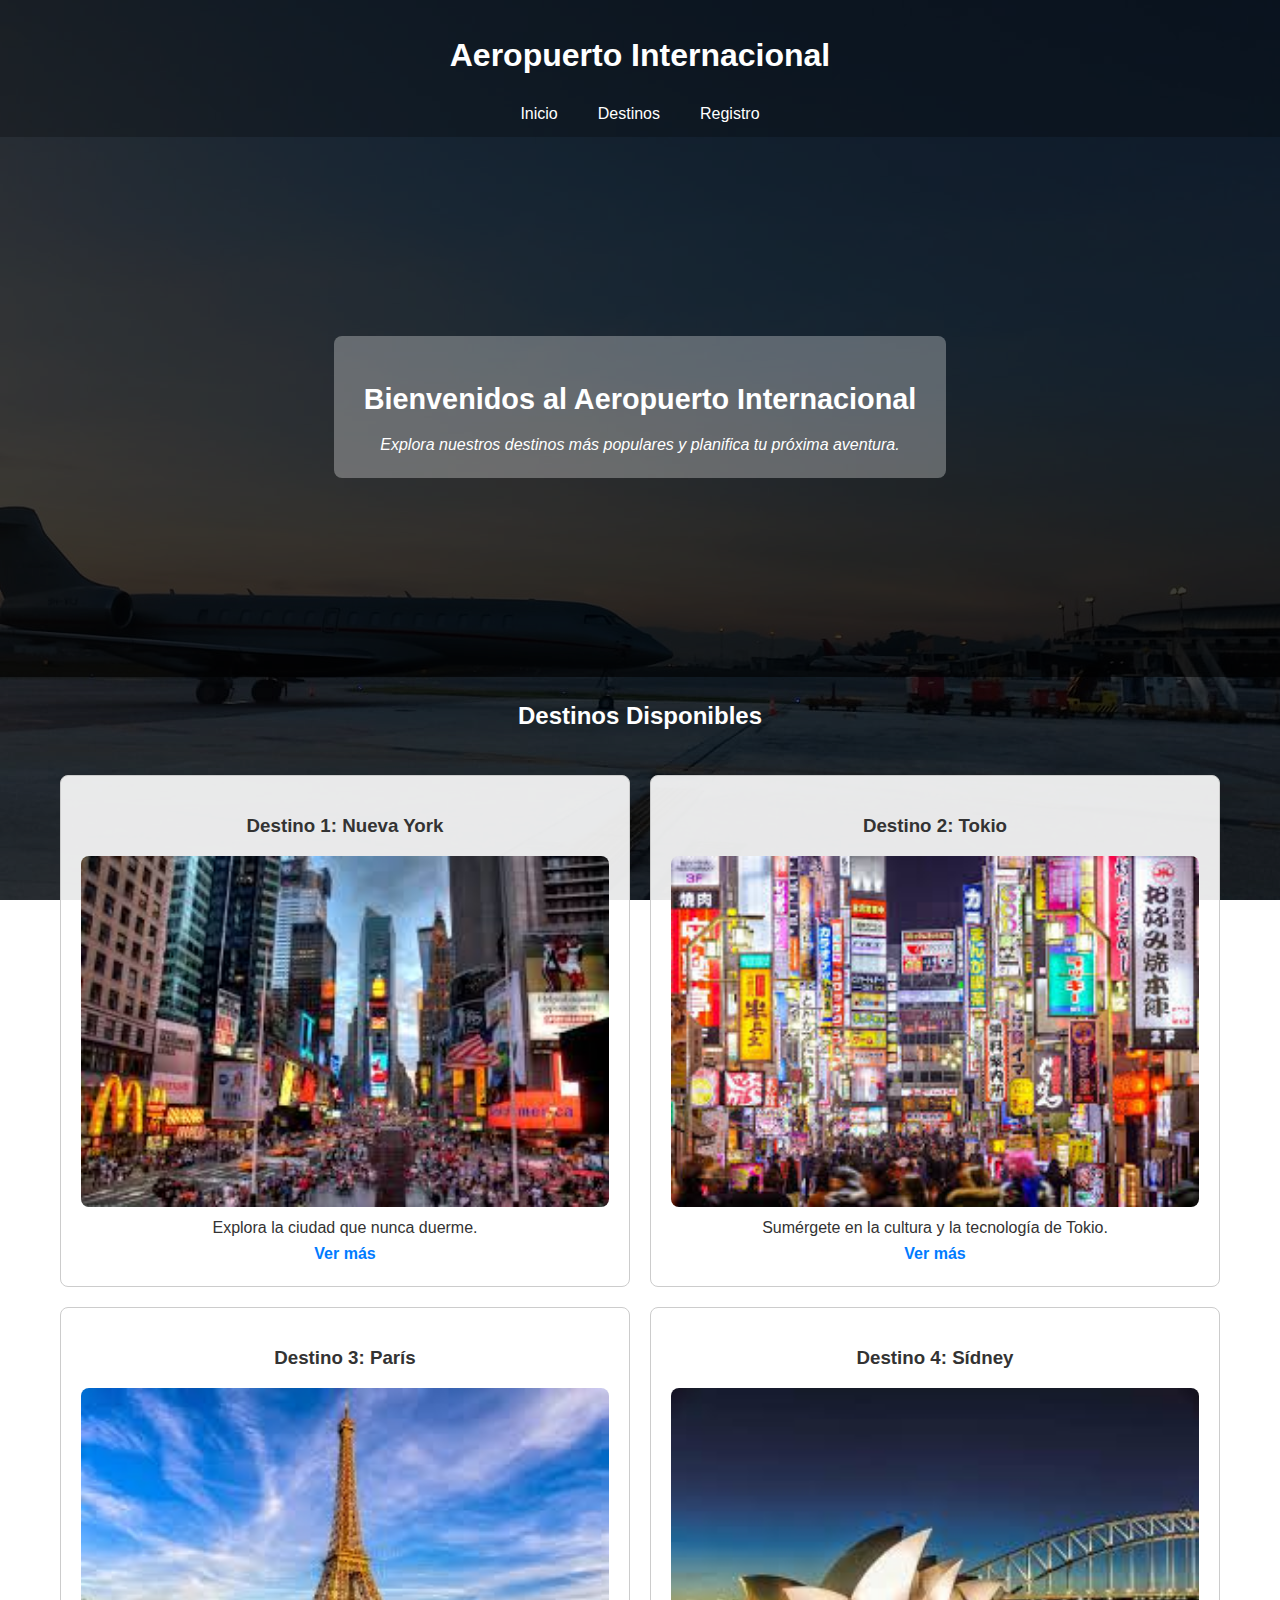
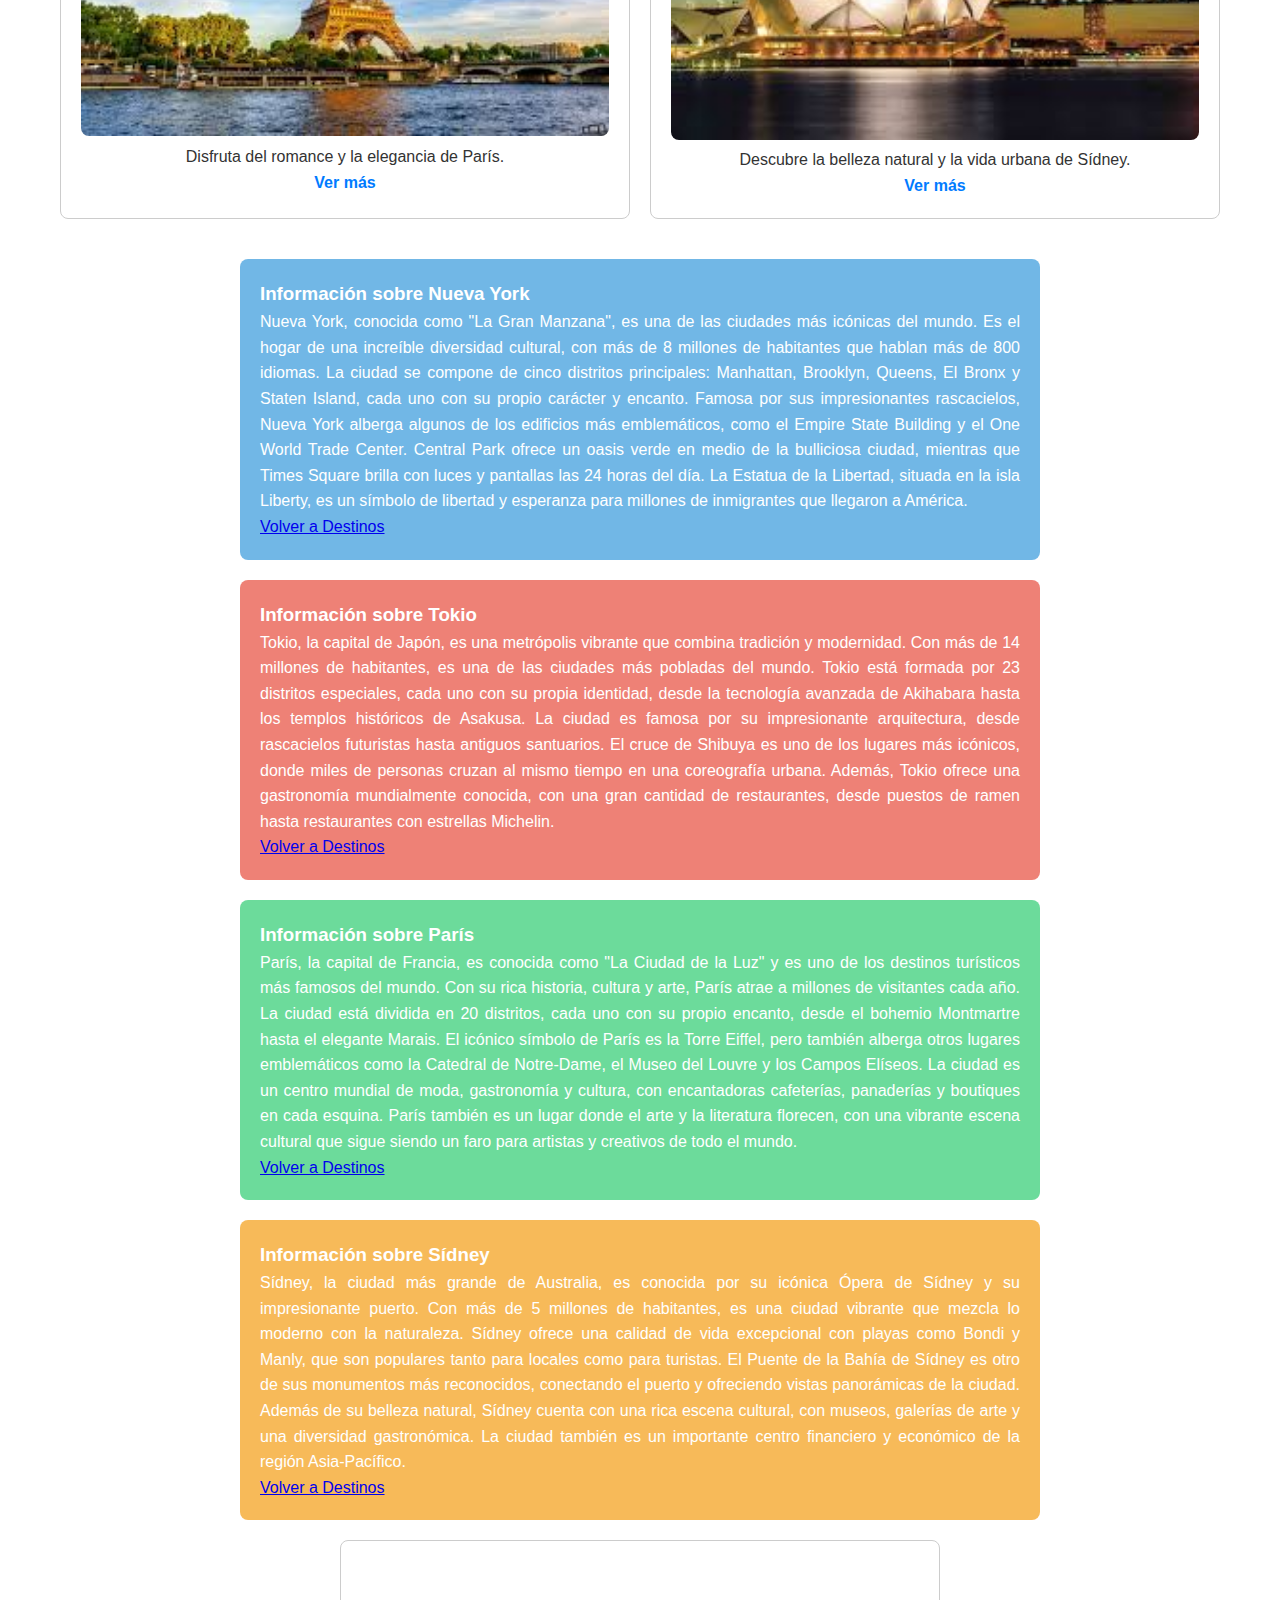
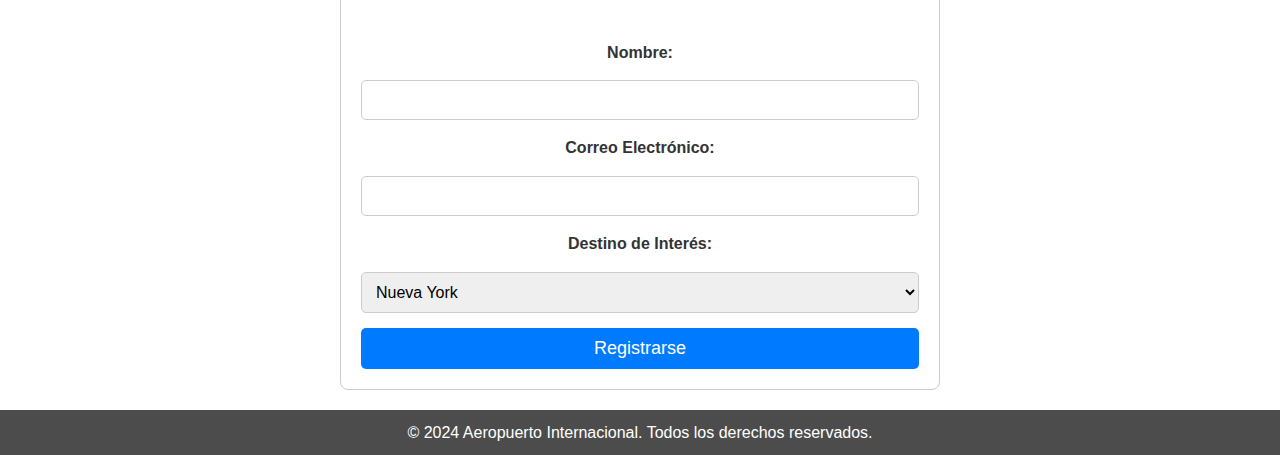
<file: index.html>
<!DOCTYPE html>
<html lang="es">
<head>
    <meta charset="UTF-8">
    <meta name="viewport" content="width=device-width, initial-scale=1.0">
    <title>Aeropuerto Internacional</title>
    <link rel="stylesheet" href="styles.css">
</head>
<body>
    <header>
        <h1>Aeropuerto Internacional</h1>
        <nav>
            <ul>
                <li><a href="#inicio">Inicio</a></li>
                <li><a href="#destinos">Destinos</a></li>
                <li><a href="#signup">Registro</a></li>
            </ul>
        </nav>
    </header>

    <section id="inicio">
        <div class="contenido">
            <h2>Bienvenidos al Aeropuerto Internacional</h2>
            <p><em>Explora nuestros destinos más populares y planifica tu próxima aventura.</em></p>
        </div>
    </section>    

    <section id="destinos">
        <h2>Destinos Disponibles</h2>
        <div class="destinos-container">
            <div class="destino">
                <h3>Destino 1: Nueva York</h3>
                <img src="destinos/ny.jpg" alt="Nueva York">
                <p>Explora la ciudad que nunca duerme.</p>
                <a href="destinos/ny/newyork.html">Ver más</a>
            </div>
            <div class="destino">
                <h3>Destino 2: Tokio</h3>
                <img src="destinos/tokio.jpg" alt="Tokio">
                <p>Sumérgete en la cultura y la tecnología de Tokio.</p>
                <a href="destinos/tokyo/tokyo.html">Ver más</a>
            </div>
            <div class="destino">
                <h3>Destino 3: París</h3>
                <img src="destinos/paris.jpg" alt="París">
                <p>Disfruta del romance y la elegancia de París.</p>
                <a href="destinos/paris/paris.html">Ver más</a>
            </div>
            <div class="destino">
                <h3>Destino 4: Sídney</h3>
                <img src="destinos/sidney.jpg" alt="Sídney">
                <p>Descubre la belleza natural y la vida urbana de Sídney.</p>
                <a href="destinos/sidney/sidney.html">Ver más</a>
            </div>
        </div>
    </section>

    <section id="info-ny">
        <h3>Información sobre Nueva York</h3>
        <p>Nueva York, conocida como "La Gran Manzana", es una de las ciudades más icónicas del mundo. Es el hogar de una increíble diversidad cultural, con más de 8 millones de habitantes que hablan más de 800 idiomas. La ciudad se compone de cinco distritos principales: Manhattan, Brooklyn, Queens, El Bronx y Staten Island, cada uno con su propio carácter y encanto.

            Famosa por sus impresionantes rascacielos, Nueva York alberga algunos de los edificios más emblemáticos, como el Empire State Building y el One World Trade Center. Central Park ofrece un oasis verde en medio de la bulliciosa ciudad, mientras que Times Square brilla con luces y pantallas las 24 horas del día. La Estatua de la Libertad, situada en la isla Liberty, es un símbolo de libertad y esperanza para millones de inmigrantes que llegaron a América.</p>
        <a href="#destinos">Volver a Destinos</a>
    </section>

    <section id="info-tokio">
        <h3>Información sobre Tokio</h3>
        <p>Tokio, la capital de Japón, es una metrópolis vibrante que combina tradición y modernidad. Con más de 14 millones de habitantes, es una de las ciudades más pobladas del mundo. Tokio está formada por 23 distritos especiales, cada uno con su propia identidad, desde la tecnología avanzada de Akihabara hasta los templos históricos de Asakusa.

            La ciudad es famosa por su impresionante arquitectura, desde rascacielos futuristas hasta antiguos santuarios. El cruce de Shibuya es uno de los lugares más icónicos, donde miles de personas cruzan al mismo tiempo en una coreografía urbana. Además, Tokio ofrece una gastronomía mundialmente conocida, con una gran cantidad de restaurantes, desde puestos de ramen hasta restaurantes con estrellas Michelin.</p>
        <a href="#destinos">Volver a Destinos</a>
    </section>

    <section id="info-paris">
        <h3>Información sobre París</h3>
        <p>París, la capital de Francia, es conocida como "La Ciudad de la Luz" y es uno de los destinos turísticos más famosos del mundo. Con su rica historia, cultura y arte, París atrae a millones de visitantes cada año. La ciudad está dividida en 20 distritos, cada uno con su propio encanto, desde el bohemio Montmartre hasta el elegante Marais.

            El icónico símbolo de París es la Torre Eiffel, pero también alberga otros lugares emblemáticos como la Catedral de Notre-Dame, el Museo del Louvre y los Campos Elíseos. La ciudad es un centro mundial de moda, gastronomía y cultura, con encantadoras cafeterías, panaderías y boutiques en cada esquina. París también es un lugar donde el arte y la literatura florecen, con una vibrante escena cultural que sigue siendo un faro para artistas y creativos de todo el mundo.</p>
        <a href="#destinos">Volver a Destinos</a>
    </section>

    <section id="info-sidney">
        <h3>Información sobre Sídney</h3>
        <p>Sídney, la ciudad más grande de Australia, es conocida por su icónica Ópera de Sídney y su impresionante puerto. Con más de 5 millones de habitantes, es una ciudad vibrante que mezcla lo moderno con la naturaleza. Sídney ofrece una calidad de vida excepcional con playas como Bondi y Manly, que son populares tanto para locales como para turistas.

            El Puente de la Bahía de Sídney es otro de sus monumentos más reconocidos, conectando el puerto y ofreciendo vistas panorámicas de la ciudad. Además de su belleza natural, Sídney cuenta con una rica escena cultural, con museos, galerías de arte y una diversidad gastronómica. La ciudad también es un importante centro financiero y económico de la región Asia-Pacífico.</p>
        <a href="#destinos">Volver a Destinos</a>
    </section>

    <section id="signup">
        <h2>Regístrate para más información</h2>
        <form id="registroForm" action="paso2.html" method="GET">
            <label for="nombre">Nombre:</label>
            <input type="text" id="nombre" name="nombre" required>

            <label for="email">Correo Electrónico:</label>
            <input type="email" id="email" name="email" required>

            <label for="destino">Destino de Interés:</label>
            <select id="destino" name="destino">
                <option value="Nueva York">Nueva York</option>
                <option value="Tokio">Tokio</option>
                <option value="París">París</option>
                <option value="Sídney">Sídney</option>
            </select>

            <button type="submit">Registrarse</button>
        </form>
    </section>

    <script>
        
        document.getElementById('registroForm').addEventListener('submit', function(event) {
            event.preventDefault(); 
            const nombre = document.getElementById('nombre').value;
            const email = document.getElementById('email').value;
            const destino = document.getElementById('destino').value;

         
            window.location.href = `registro.html?nombre=${encodeURIComponent(nombre)}&email=${encodeURIComponent(email)}&destino=${encodeURIComponent(destino)}`;
        });
    </script>
    <footer>
        <p>&copy; 2024 Aeropuerto Internacional. Todos los derechos reservados.</p>
    </footer>
</body>
</html>
</file>
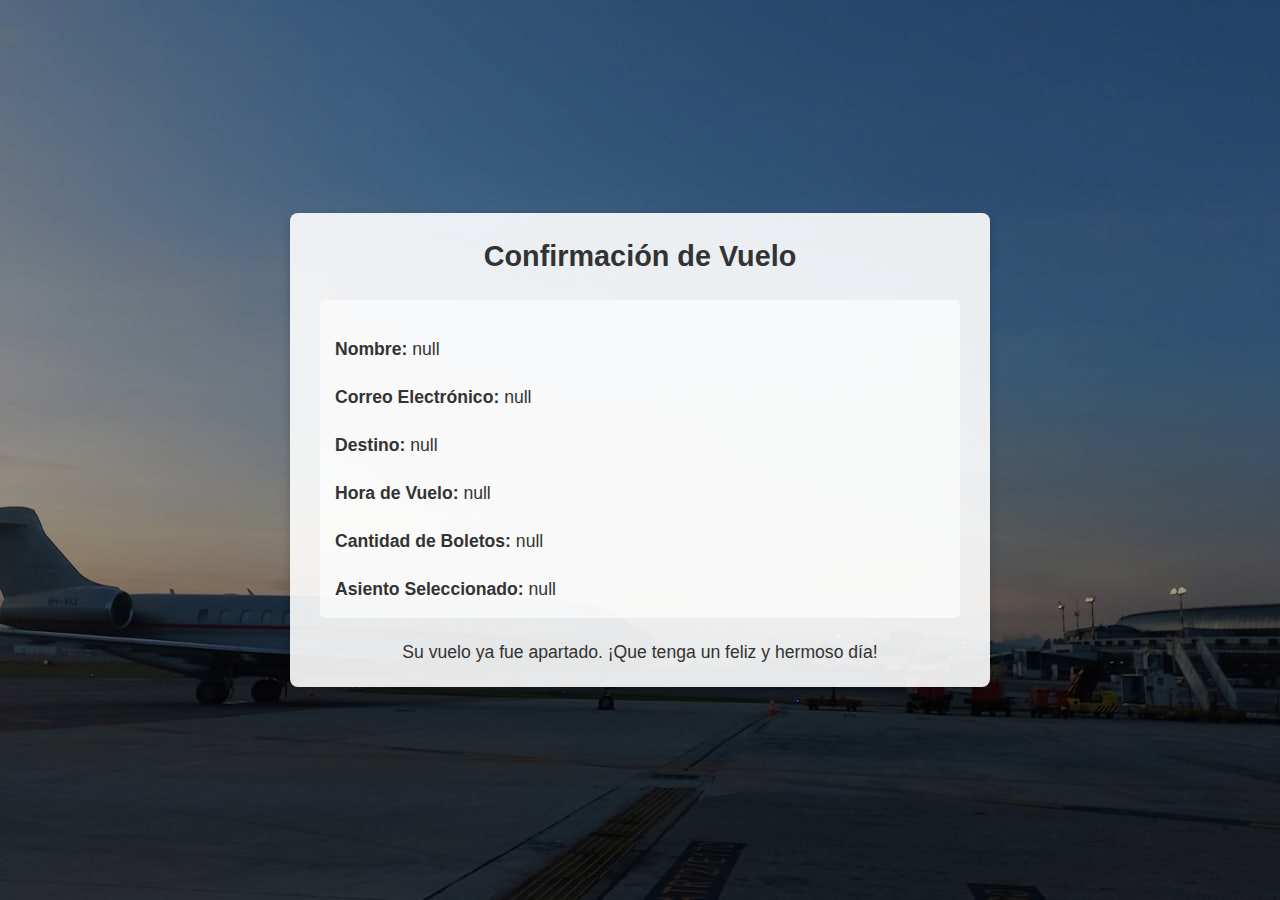
<file: confirmacion.html>
<!DOCTYPE html>
<html lang="es">
<head>
    <meta charset="UTF-8">
    <meta name="viewport" content="width=device-width, initial-scale=1.0">
    <title>Confirmación de Vuelo</title>
    <link rel="stylesheet" href="styles2.css">
</head>
<body>
    <section id="confirmacion">
        <h2>Confirmación de Vuelo</h2>
        <div id="resumen-confirmacion">

        </div>
        <p>Su vuelo ya fue apartado. ¡Que tenga un feliz y hermoso día!</p>
    </section>

    <script>
       
        const params = new URLSearchParams(window.location.search);
        const nombre = params.get('nombre');
        const email = params.get('email');
        const destino = params.get('destino');
        const hora = params.get('hora');
        const boletos = params.get('boletos');
        const asiento = params.get('asiento');

     
        document.getElementById('resumen-confirmacion').innerHTML = `
            <p><strong>Nombre:</strong> ${nombre}</p>
            <p><strong>Correo Electrónico:</strong> ${email}</p>
            <p><strong>Destino:</strong> ${destino}</p>
            <p><strong>Hora de Vuelo:</strong> ${hora}</p>
            <p><strong>Cantidad de Boletos:</strong> ${boletos}</p>
            <p><strong>Asiento Seleccionado:</strong> ${asiento}</p>
        `;
    </script>
</body>
</html>
</file>
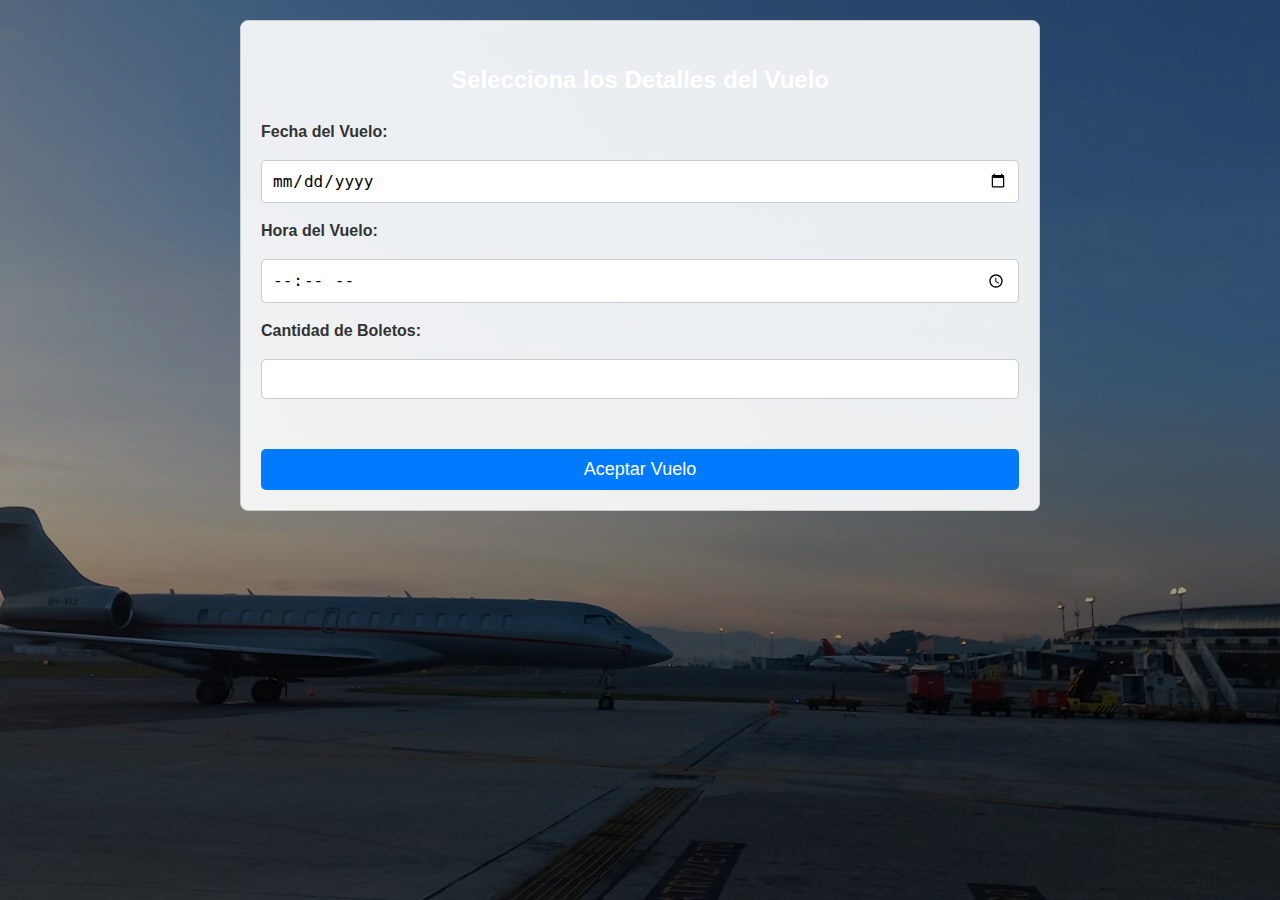
<file: registro.html>
<!DOCTYPE html>
<html lang="es">
<head>
    <meta charset="UTF-8">
    <meta name="viewport" content="width=device-width, initial-scale=1.0">
    <title>Selección de Detalles del Vuelo</title>
    <link rel="stylesheet" href="styles1.css">
</head>
<body>
    <div id="detalles">
        <h2>Selecciona los Detalles del Vuelo</h2>

        <form action="confirmacion.html" method="post">
            <label for="fecha">Fecha del Vuelo:</label>
            <input type="date" id="fecha" name="fecha" required>

            <label for="hora">Hora del Vuelo:</label>
            <input type="time" id="hora" name="hora" required>

            <label for="cantidad-boletos">Cantidad de Boletos:</label>
            <input type="number" id="cantidad-boletos" name="cantidad-boletos" min="1" max="10" required>
            
            <div id="asientos-container"></div>

            <button type="submit">Aceptar Vuelo</button>
        </form>
    </div>

    <script>
        const asientosDisponibles = Array.from({ length: 50 }, (_, i) => 
            String.fromCharCode(65 + Math.floor(i / 10)) + (i % 10 + 1).toString().padStart(3, '0')
        );

        document.getElementById('cantidad-boletos').addEventListener('input', function() {
            const cantidad = parseInt(this.value, 10);
            const container = document.getElementById('asientos-container');
            container.innerHTML = '';
            
            if (isNaN(cantidad) || cantidad <= 0) return;

            const asientosSeleccionados = [];

            for (let i = 1; i <= cantidad; i++) {
                const label = document.createElement('label');
                label.textContent = `Asiento ${i}:`;
                const select = document.createElement('select');
                select.name = `asiento-${i}`;
                select.required = true;

                asientosDisponibles.forEach(asiento => {
                    if (!asientosSeleccionados.includes(asiento)) {
                        const option = document.createElement('option');
                        option.value = asiento;
                        option.textContent = asiento;
                        select.appendChild(option);
                    }
                });

                select.addEventListener('change', function() {
                    const selectedValue = this.value;
                    asientosSeleccionados.push(selectedValue);
                    document.querySelectorAll('#asientos-container select').forEach(s => {
                        if (s !== this) {
                            Array.from(s.options).forEach(o => {
                                o.disabled = asientosSeleccionados.includes(o.value);
                            });
                        }
                    });
                });

                container.appendChild(label);
                container.appendChild(select);
                container.appendChild(document.createElement('br'));
            }
        });
    </script>
</body>
</html>
</file>
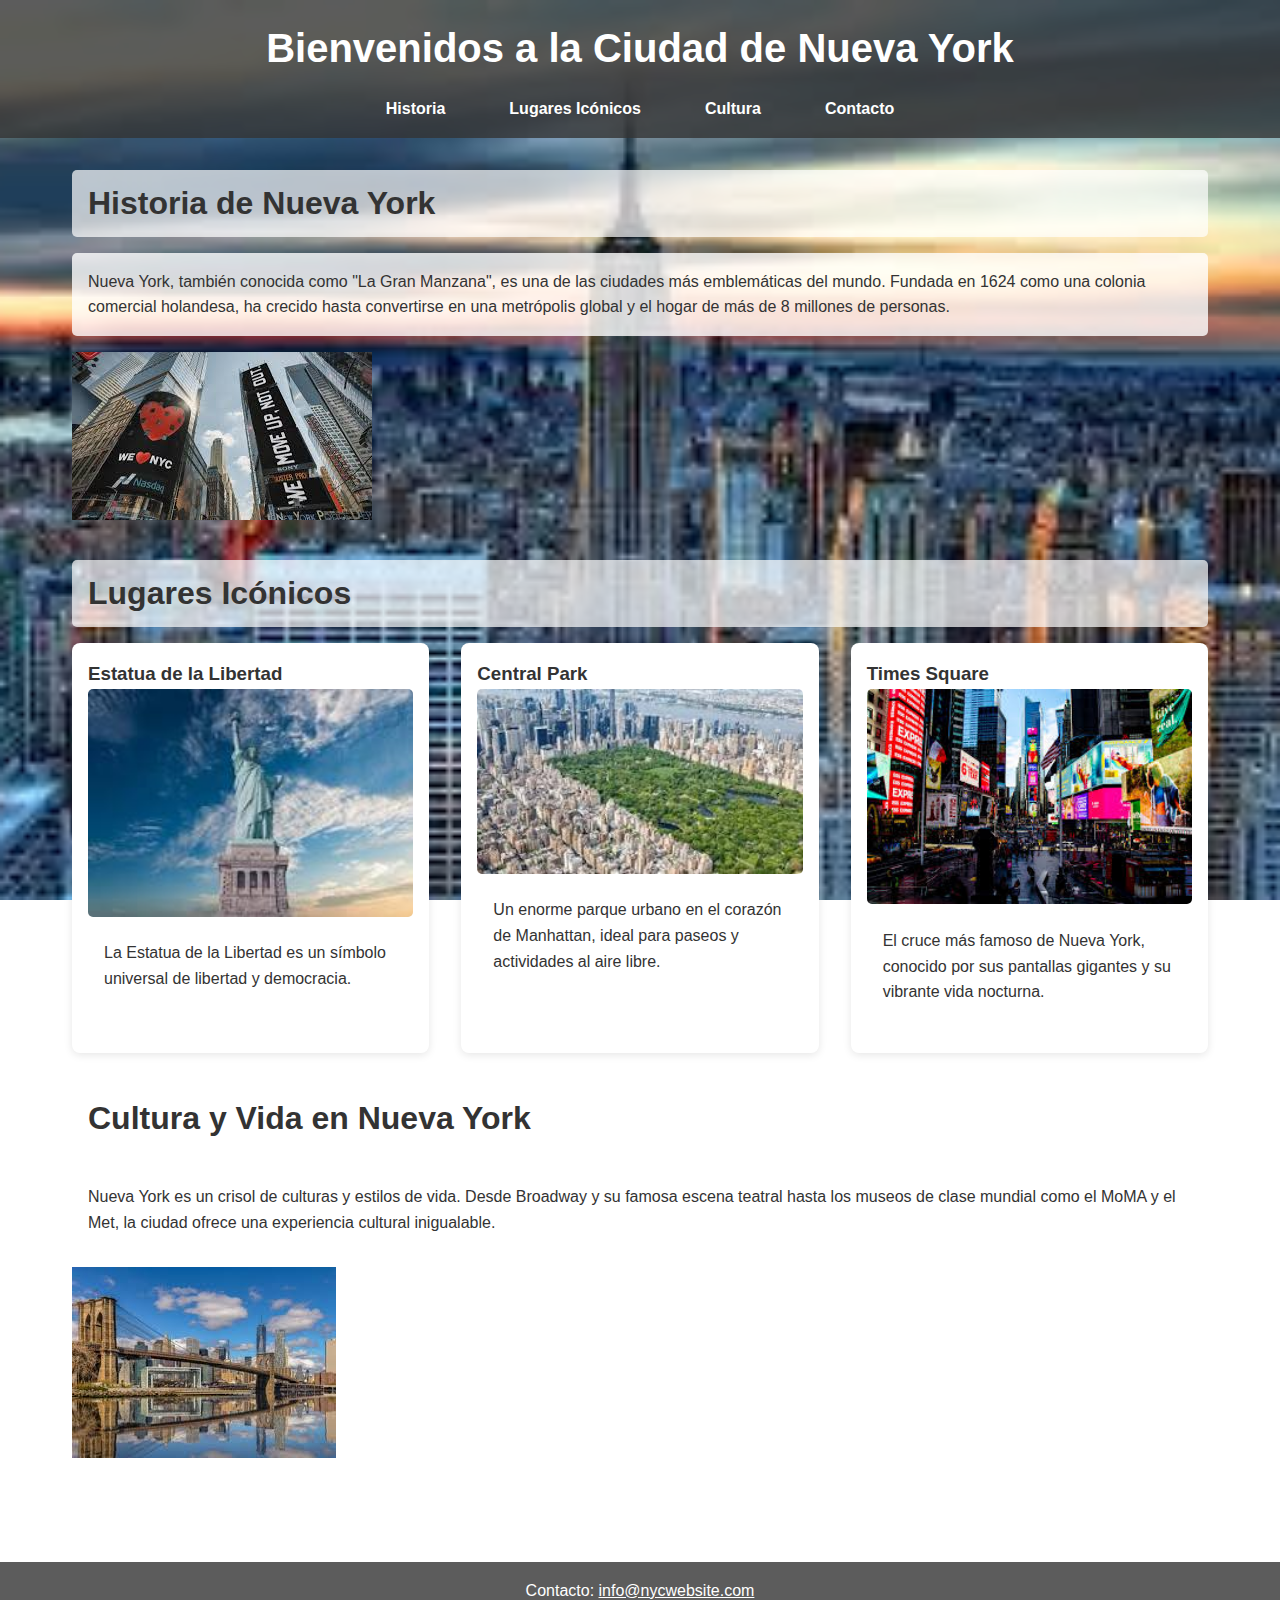
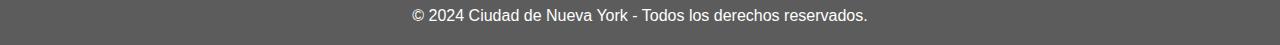
<file: destinos/ny/newyork.html>
<!DOCTYPE html>
<html lang="es">
<head>
    <meta charset="UTF-8">
    <meta name="viewport" content="width=device-width, initial-scale=1.0">
    <meta name="description" content="Información sobre la ciudad de Nueva York">
    <title>Ciudad de Nueva York</title>
    <link rel="stylesheet" href="estilo.css">
</head>
<body>
    <header>
        <h1>Bienvenidos a la Ciudad de Nueva York</h1>
        <nav>
            <ul>
                <li><a href="#historia">Historia</a></li>
                <li><a href="#lugares-iconicos">Lugares Icónicos</a></li>
                <li><a href="#cultura">Cultura</a></li>
                <li><a href="#contacto">Contacto</a></li>
            </ul>
        </nav>
    </header>

    <main>
        <section id="historia">
            <h2>Historia de Nueva York</h2>
            <p>Nueva York, también conocida como "La Gran Manzana", es una de las ciudades más emblemáticas del mundo. Fundada en 1624 como una colonia comercial holandesa, ha crecido hasta convertirse en una metrópolis global y el hogar de más de 8 millones de personas.</p>
            <img src="imagenes/ny.jpg" alt="Historia de Nueva York">
        </section>

        <section id="lugares-iconicos">
            <h2>Lugares Icónicos</h2>
            <div class="iconic-places">
                <article>
                    <h3>Estatua de la Libertad</h3>
                    <img src="imagenes/estatua.jpg" alt="Estatua de la Libertad">
                    <p>La Estatua de la Libertad es un símbolo universal de libertad y democracia.</p>
                </article>
                <article>
                    <h3>Central Park</h3>
                    <img src="imagenes/central-park.jpg" alt="Central Park">
                    <p>Un enorme parque urbano en el corazón de Manhattan, ideal para paseos y actividades al aire libre.</p>
                </article>
                <article>
                    <h3>Times Square</h3>
                    <img src="imagenes/times-square.jpg" alt="Times Square">
                    <p>El cruce más famoso de Nueva York, conocido por sus pantallas gigantes y su vibrante vida nocturna.</p>
                </article>
            </div>
        </section>

        <section id="cultura">
            <h2>Cultura y Vida en Nueva York</h2>
            <p>Nueva York es un crisol de culturas y estilos de vida. Desde Broadway y su famosa escena teatral hasta los museos de clase mundial como el MoMA y el Met, la ciudad ofrece una experiencia cultural inigualable.</p>
            <img src="imagenes/cultura.jpg" alt="Cultura en Nueva York">
        </section>
    </main>

    <footer id="contacto">
        <p>Contacto: <a href="mailto:info@nycwebsite.com">info@nycwebsite.com</a></p>
        <p>&copy; 2024 Ciudad de Nueva York - Todos los derechos reservados.</p>
    </footer>
</body>
</html>
</file>
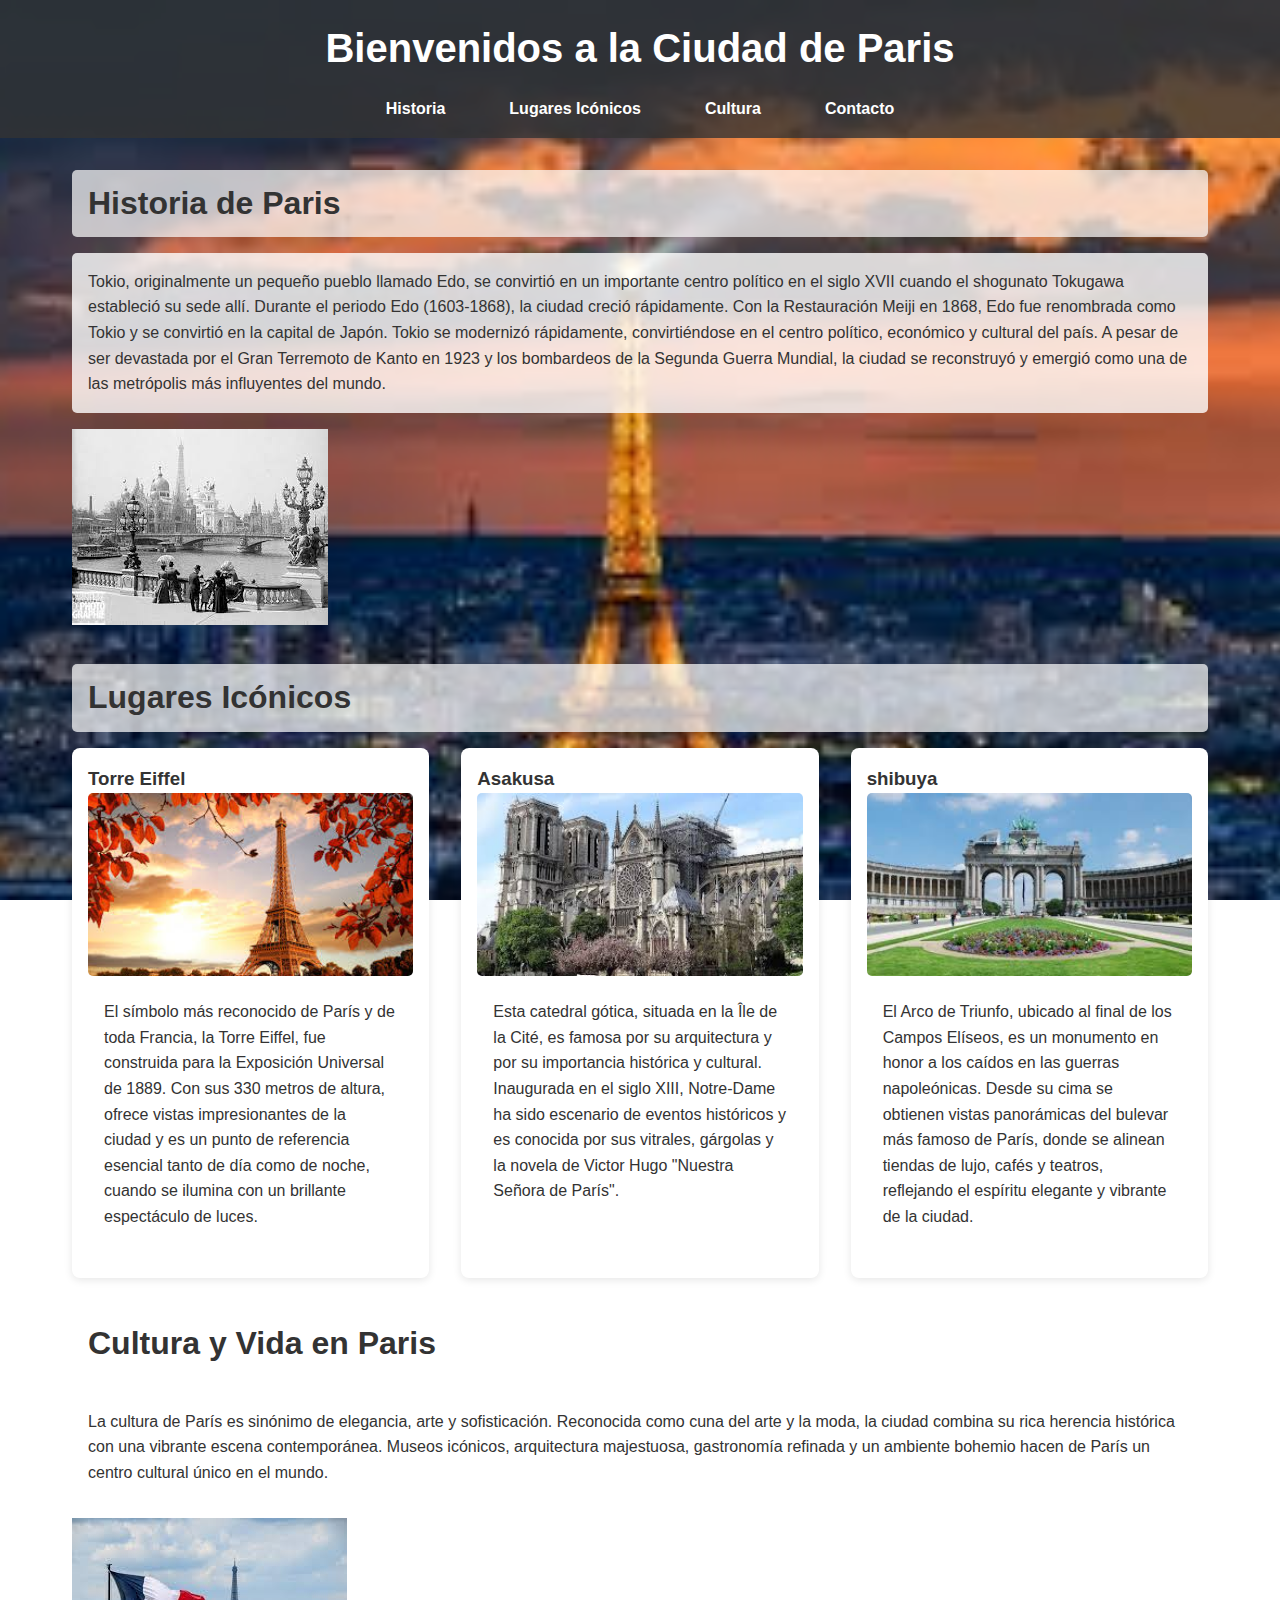
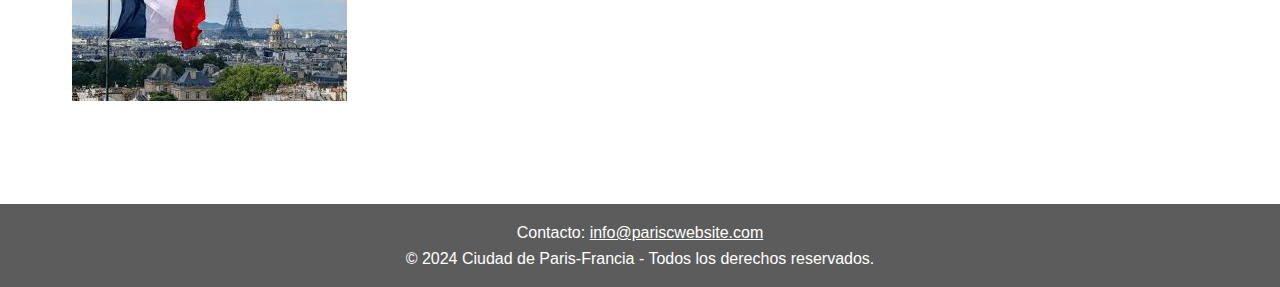
<file: destinos/paris/paris.html>
<!DOCTYPE html>
<html lang="es">
<head>
    <meta charset="UTF-8">
    <meta name="viewport" content="width=device-width, initial-scale=1.0">
    <meta name="description" content="Información sobre la ciudad de Nueva York">
    <title>Ciudad de Nueva York</title>
    <link rel="stylesheet" href="styles.css">
</head>
<body>
    <header>
        <h1>Bienvenidos a la Ciudad de Paris</h1>
        <nav>
            <ul>
                <li><a href="#historia">Historia</a></li>
                <li><a href="#lugares-iconicos">Lugares Icónicos</a></li>
                <li><a href="#cultura">Cultura</a></li>
                <li><a href="#contacto">Contacto</a></li>
            </ul>
        </nav>
    </header>

    <main>
        <section id="historia">
            <h2>Historia de Paris</h2>
            <p>Tokio, originalmente un pequeño pueblo llamado Edo, se convirtió en un importante centro político en el siglo XVII cuando el shogunato Tokugawa estableció su sede allí. Durante el periodo Edo (1603-1868), la ciudad creció rápidamente. Con la Restauración Meiji en 1868, Edo fue renombrada como Tokio y se convirtió en la capital de Japón. Tokio se modernizó rápidamente, convirtiéndose en el centro político, económico y cultural del país. A pesar de ser devastada por el Gran Terremoto de Kanto en 1923 y los bombardeos de la Segunda Guerra Mundial, la ciudad se reconstruyó y emergió como una de las metrópolis más influyentes del mundo.</p>
            <img src="imagenes/paris.jpg" alt="Historia de Paris">
        </section>

        <section id="lugares-iconicos">
            <h2>Lugares Icónicos</h2>
            <div class="iconic-places">
                <article>
                    <h3>Torre Eiffel</h3>
                    <img src="imagenes/torre.jpg" alt="torre-Eiffel">
                    <p>El símbolo más reconocido de París y de toda Francia, la Torre Eiffel, fue construida para la Exposición Universal de 1889. Con sus 330 metros de altura, ofrece vistas impresionantes de la ciudad y es un punto de referencia esencial tanto de día como de noche, cuando se ilumina con un brillante espectáculo de luces.

                    </p>
                </article>
                <article>
                    <h3>Asakusa</h3>
                    <img src="imagenes/catedral.jpg" alt="Catedral-de-Notre-Dame">
                    <p>Esta catedral gótica, situada en la Île de la Cité, es famosa por su arquitectura y por su importancia histórica y cultural. Inaugurada en el siglo XIII, Notre-Dame ha sido escenario de eventos históricos y es conocida por sus vitrales, gárgolas y la novela de Victor Hugo "Nuestra Señora de París".
                    </p>
                </article>
                <article>
                    <h3>shibuya</h3>
                    <img src="imagenes/arco.jpg" alt="Arco-de-Triunfo-y-los-Campos-Elíseos">
                    <p>El Arco de Triunfo, ubicado al final de los Campos Elíseos, es un monumento en honor a los caídos en las guerras napoleónicas. Desde su cima se obtienen vistas panorámicas del bulevar más famoso de París, donde se alinean tiendas de lujo, cafés y teatros, reflejando el espíritu elegante y vibrante de la ciudad.</p>
                </article>
            </div>
        </section>

        <section id="cultura">
            <h2>Cultura y Vida en Paris</h2>
            <p>La cultura de París es sinónimo de elegancia, arte y sofisticación. Reconocida como cuna del arte y la moda, la ciudad combina su rica herencia histórica con una vibrante escena contemporánea. Museos icónicos, arquitectura majestuosa, gastronomía refinada y un ambiente bohemio hacen de París un centro cultural único en el mundo.</p>
            <img src="imagenes/cultura.jpg" alt="Cultura en Paris">
        </section>
    </main>

    <footer id="contacto">
        <p>Contacto: <a href="mailto:info@pariscwebsite.com">info@pariscwebsite.com</a></p>
        <p>&copy; 2024 Ciudad de Paris-Francia - Todos los derechos reservados.</p>
    </footer>
</body>
</html>
</file>
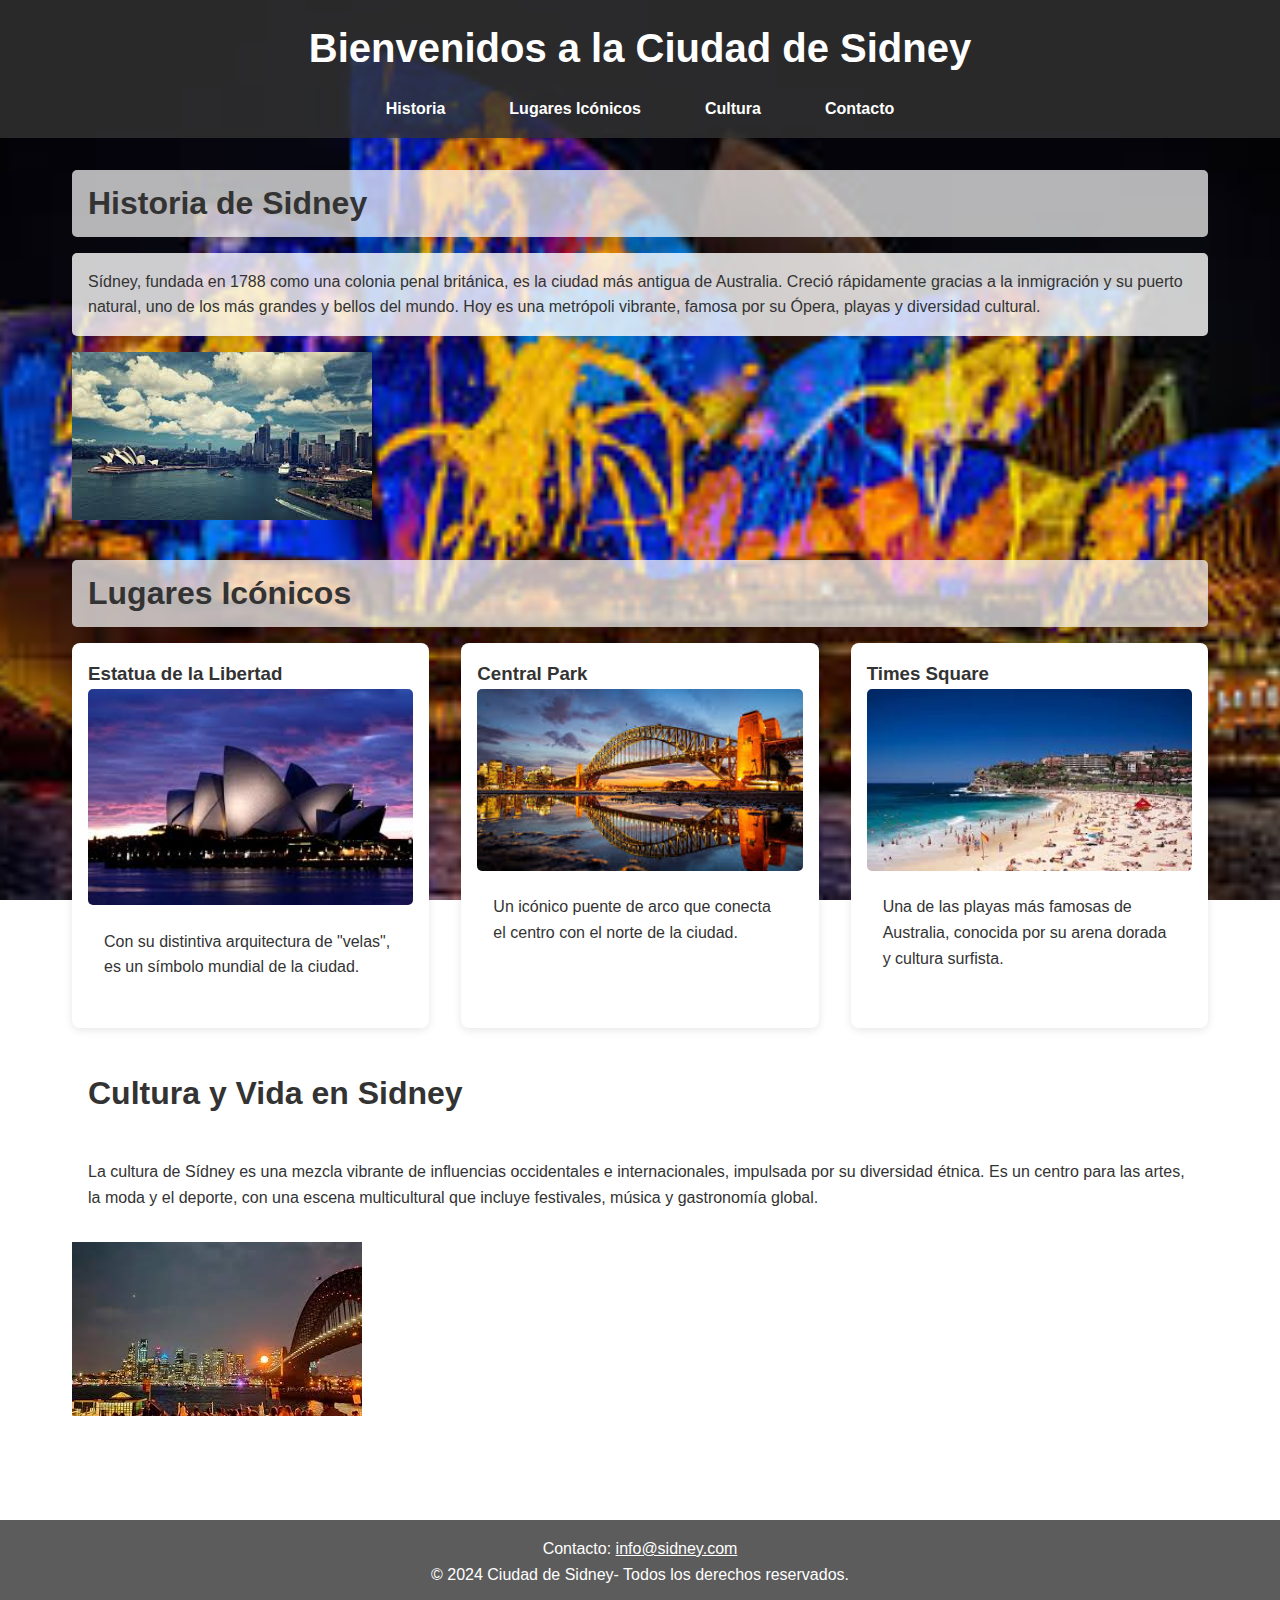
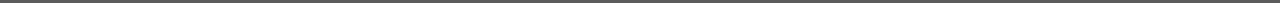
<file: destinos/sidney/sidney.html>
<!DOCTYPE html>
<html lang="es">
<head>
    <meta charset="UTF-8">
    <meta name="viewport" content="width=device-width, initial-scale=1.0">
    <meta name="description" content="Información sobre la ciudad de Nueva York">
    <title>Ciudad de Sidney</title>
    <link rel="stylesheet" href="styles.css">
</head>
<body>
    <header>
        <h1>Bienvenidos a la Ciudad de Sidney</h1>
        <nav>
            <ul>
                <li><a href="#historia">Historia</a></li>
                <li><a href="#lugares-iconicos">Lugares Icónicos</a></li>
                <li><a href="#cultura">Cultura</a></li>
                <li><a href="#contacto">Contacto</a></li>
            </ul>
        </nav>
    </header>

    <main>
        <section id="historia">
            <h2>Historia de Sidney</h2>
            <p>Sídney, fundada en 1788 como una colonia penal británica, es la ciudad más antigua de Australia. Creció rápidamente gracias a la inmigración y su puerto natural, uno de los más grandes y bellos del mundo. Hoy es una metrópoli vibrante, famosa por su Ópera, playas y diversidad cultural.</p>
            <img src="imagenes/sidney.jpg" alt="Historia de Sidney">
        </section>

        <section id="lugares-iconicos">
            <h2>Lugares Icónicos</h2>
            <div class="iconic-places">
                <article>
                    <h3>Estatua de la Libertad</h3>
                    <img src="imagenes/opera.jpg" alt="La Ópera de Sídney">
                    <p>Con su distintiva arquitectura de "velas", es un símbolo mundial de la ciudad.</p>
                </article>
                <article>
                    <h3>Central Park</h3>
                    <img src="imagenes/puente.jpg" alt="El Puente de la Bahía de Sídney">
                    <p>Un icónico puente de arco que conecta el centro con el norte de la ciudad.</p>
                </article>
                <article>
                    <h3>Times Square</h3>
                    <img src="imagenes/playa.jpg" alt="La Playa de Bondi">
                    <p>Una de las playas más famosas de Australia, conocida por su arena dorada y cultura surfista.</p>
                </article>
            </div>
        </section>

        <section id="cultura">
            <h2>Cultura y Vida en Sidney</h2>
            <p>La cultura de Sídney es una mezcla vibrante de influencias occidentales e internacionales, impulsada por su diversidad étnica. Es un centro para las artes, la moda y el deporte, con una escena multicultural que incluye festivales, música y gastronomía global.</p>
            <img src="imagenes/cultura.jpg" alt="Cultura en Nueva York">
        </section>
    </main>

    <footer id="contacto">
        <p>Contacto: <a href="mailto:info@sidneycwebsite.com">info@sidney.com</a></p>
        <p>&copy; 2024 Ciudad de Sidney- Todos los derechos reservados.</p>
    </footer>
</body>
</html>
</file>
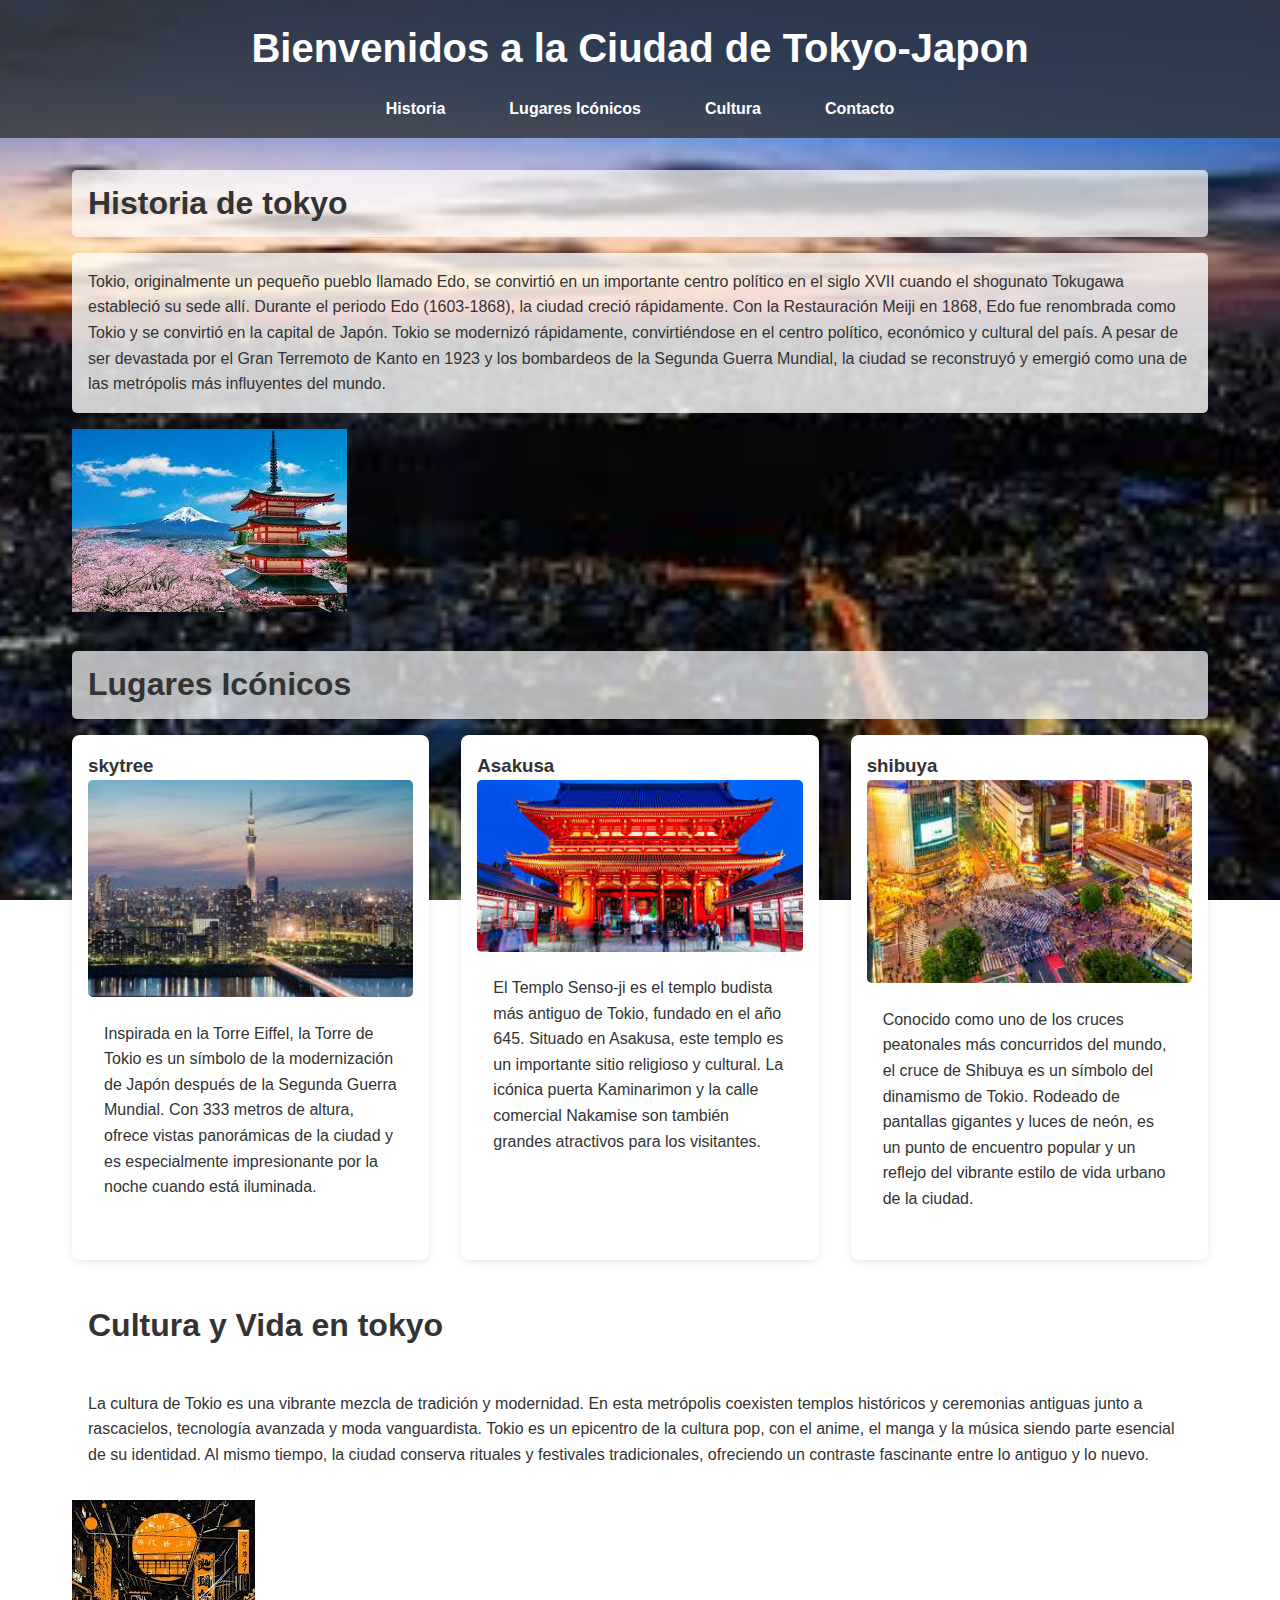
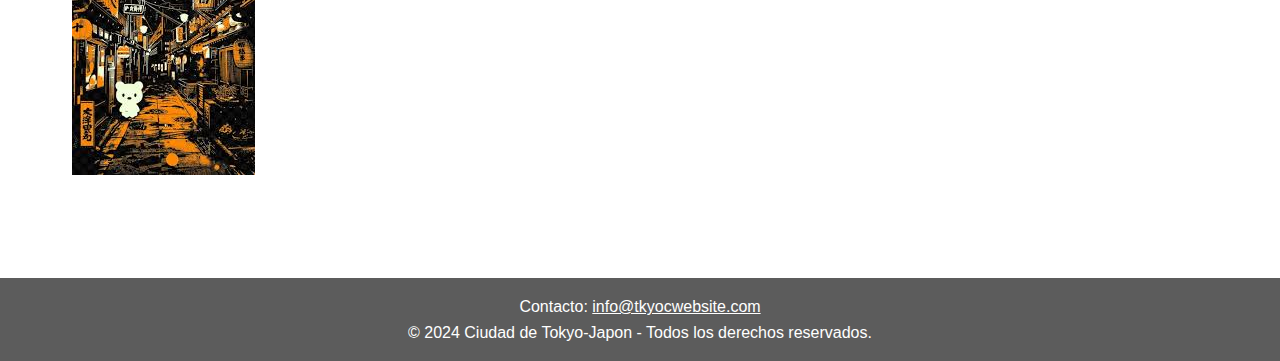
<file: destinos/tokyo/tokyo.html>
<!DOCTYPE html>
<html lang="es">
<head>
    <meta charset="UTF-8">
    <meta name="viewport" content="width=device-width, initial-scale=1.0">
    <meta name="description" content="Información sobre la ciudad de Nueva York">
    <title>Ciudad de Nueva York</title>
    <link rel="stylesheet" href="estilo.css">
</head>
<body>
    <header>
        <h1>Bienvenidos a la Ciudad de Tokyo-Japon</h1>
        <nav>
            <ul>
                <li><a href="#historia">Historia</a></li>
                <li><a href="#lugares-iconicos">Lugares Icónicos</a></li>
                <li><a href="#cultura">Cultura</a></li>
                <li><a href="#contacto">Contacto</a></li>
            </ul>
        </nav>
    </header>

    <main>
        <section id="historia">
            <h2>Historia de tokyo</h2>
            <p>Tokio, originalmente un pequeño pueblo llamado Edo, se convirtió en un importante centro político en el siglo XVII cuando el shogunato Tokugawa estableció su sede allí. Durante el periodo Edo (1603-1868), la ciudad creció rápidamente. Con la Restauración Meiji en 1868, Edo fue renombrada como Tokio y se convirtió en la capital de Japón. Tokio se modernizó rápidamente, convirtiéndose en el centro político, económico y cultural del país. A pesar de ser devastada por el Gran Terremoto de Kanto en 1923 y los bombardeos de la Segunda Guerra Mundial, la ciudad se reconstruyó y emergió como una de las metrópolis más influyentes del mundo.</p>
            <img src="imagenes/tokyo.jpg" alt="Historia de tokyo">
        </section>

        <section id="lugares-iconicos">
            <h2>Lugares Icónicos</h2>
            <div class="iconic-places">
                <article>
                    <h3>skytree</h3>
                    <img src="imagenes/torre.jpg" alt="torre-de-tokyo">
                    <p>Inspirada en la Torre Eiffel, la Torre de Tokio es un símbolo de la modernización de Japón después de la Segunda Guerra Mundial. Con 333 metros de altura, ofrece vistas panorámicas de la ciudad y es especialmente impresionante por la noche cuando está iluminada.
                    </p>
                </article>
                <article>
                    <h3>Asakusa</h3>
                    <img src="imagenes/templo.jpg" alt="templo-senso-ji">
                    <p>El Templo Senso-ji es el templo budista más antiguo de Tokio, fundado en el año 645. Situado en Asakusa, este templo es un importante sitio religioso y cultural. La icónica puerta Kaminarimon y la calle comercial Nakamise son también grandes atractivos para los visitantes.
                    </p>
                </article>
                <article>
                    <h3>shibuya</h3>
                    <img src="imagenes/shibuya.jpg" alt="cruce-de-shibuya">
                    <p>Conocido como uno de los cruces peatonales más concurridos del mundo, el cruce de Shibuya es un símbolo del dinamismo de Tokio. Rodeado de pantallas gigantes y luces de neón, es un punto de encuentro popular y un reflejo del vibrante estilo de vida urbano de la ciudad.</p>
                </article>
            </div>
        </section>

        <section id="cultura">
            <h2>Cultura y Vida en tokyo</h2>
            <p>La cultura de Tokio es una vibrante mezcla de tradición y modernidad. En esta metrópolis coexisten templos históricos y ceremonias antiguas junto a rascacielos, tecnología avanzada y moda vanguardista. Tokio es un epicentro de la cultura pop, con el anime, el manga y la música siendo parte esencial de su identidad. Al mismo tiempo, la ciudad conserva rituales y festivales tradicionales, ofreciendo un contraste fascinante entre lo antiguo y lo nuevo.</p>
            <img src="imagenes/cultura.jpg" alt="Cultura en Nueva York">
        </section>
    </main>

    <footer id="contacto">
        <p>Contacto: <a href="mailto:info@tkyocwebsite.com">info@tkyocwebsite.com</a></p>
        <p>&copy; 2024 Ciudad de Tokyo-Japon - Todos los derechos reservados.</p>
    </footer>
</body>
</html>
</file>
<file: styles.css>
* {
    margin: 0;
    padding: 0;
    box-sizing: border-box;
}

body {
    font-family: Arial, sans-serif;
    line-height: 1.6;
    background-image: url(fondo.jpg); 
    background-size: cover; 
    background-position: center; 
    background-attachment: fixed; 
    color: #333;
}

body::before {
    content: '';
    position: absolute;
    top: 0;
    left: 0;
    width: 100%;
    height: 100%;
    background-color: rgba(0, 0, 0, 0.4); 
    z-index: -1;
}

header {
    background: rgba(0, 0, 0, 0.7); 
    color: #fff;
    padding: 10px 0;
    text-align: center;
}

header nav ul {
    list-style: none;
    padding: 0;
    display: flex;
    justify-content: center;
    gap: 20px;
}

header nav ul li a {
    color: #fff;
    text-decoration: none;
    padding: 5px 10px;
}

header nav ul li a:hover {
    background-color: rgba(255, 255, 255, 0.2);
}

h1, h2 {
    text-align: center;
    margin: 20px 0;
    color: #fff;
}

.destinos-container {
    display: grid;
    grid-template-columns: repeat(2, 1fr);
    gap: 20px;
    padding: 20px;
    max-width: 1200px;
    margin: 0 auto;
}

.destino {
    background: rgba(255, 255, 255, 0.9); 
    padding: 20px;
    border: 1px solid #ccc;
    border-radius: 8px;
    text-align: center;
}

.destino img {
    width: 100%;
    height: auto;
    border-radius: 8px;
}

.destino h3 {
    margin: 15px 0;
    color: #333;
}

.destino a {
    text-decoration: none;
    color: #007BFF;
    font-weight: bold;
}

.destino a:hover {
    text-decoration: underline;
}


#info-ny, #info-tokio, #info-paris, #info-sidney {
    padding: 20px;
    margin: 20px auto;
    max-width: 800px;
    border-radius: 8px;
    color: #fff;
    text-align: justify; 
    background: rgba(0, 0, 0, 0.7); 
}

#info-ny {
    background-color: rgba(52, 152, 219, 0.7); 
}

#info-tokio {
    background-color: rgba(231, 76, 60, 0.7); 
}

#info-paris {
    background-color: rgba(46, 204, 113, 0.7); 
}

#info-sidney {
    background-color: rgba(243, 156, 18, 0.7); 
}

#signup {
    padding: 20px;
    text-align: center;
    background: rgba(255, 255, 255, 0.9); 
    max-width: 600px;
    margin: 20px auto;
    border: 1px solid #ccc;
    border-radius: 8px;
}

form {
    display: flex;
    flex-direction: column;
    gap: 15px;
}

form label {
    font-weight: bold;
}

form input, form select {
    padding: 10px;
    font-size: 16px;
    border: 1px solid #ccc;
    border-radius: 5px;
}

form button {
    padding: 10px;
    font-size: 18px;
    color: #fff;
    background-color: #007BFF;
    border: none;
    border-radius: 5px;
    cursor: pointer;
}

form button:hover {
    background-color: #0056b3;
}

footer {
    background: rgba(0, 0, 0, 0.7);
    color: #fff;
    text-align: center;
    padding: 10px;
    margin-top: 20px;
}
#inicio {
    position: relative;
    background-color: rgba(0, 0, 0, 0.6); 
    min-height: 60vh; 
    display: flex;
    justify-content: center;
    align-items: center;
    text-align: center;
    padding: 40px 20px;
}

#inicio .contenido {
    background: rgba(255, 255, 255, 0.3); 
    padding: 20px 30px;
    border-radius: 8px;
    max-width: 700px;
}

#inicio h2 {
    color: #fff;
    font-size: 1.8rem; 
    margin-bottom: 10px;
}

#inicio p {
    color: #fff;
    font-size: 1rem; 
    margin: 0;
}
</file>
<file: styles2.css>
* {
    margin: 0;
    padding: 0;
    box-sizing: border-box;
}

body {
    font-family: Arial, sans-serif;
    line-height: 1.6;
    background-image: url(fondo.jpg); /* Cambia la imagen según tu preferencia */
    background-size: cover;
    background-position: center;
    background-attachment: fixed;
    color: #333;
    display: flex;
    justify-content: center;
    align-items: center;
    min-height: 100vh;
    padding: 20px;
}

body::before {
    content: '';
    position: absolute;
    top: 0;
    left: 0;
    width: 100%;
    height: 100%;
    background-color: rgba(0, 0, 0, 0.4);
    z-index: -1;
}

#confirmacion {
    background: rgba(255, 255, 255, 0.9);
    padding: 20px 30px;
    border-radius: 8px;
    max-width: 700px;
    width: 100%;
    text-align: center;
    box-shadow: 0 4px 10px rgba(0, 0, 0, 0.2);
}

h2 {
    color: #333;
    font-size: 1.8rem;
    margin-bottom: 20px;
}

#resumen-confirmacion {
    margin-bottom: 20px;
    text-align: left;
    color: #444;
    font-size: 1rem;
    background: rgba(255, 255, 255, 0.6);
    padding: 15px;
    border-radius: 5px;
}

p {
    font-size: 1.1rem;
    color: #333;
    margin-top: 20px;
}
</file>
<file: styles1.css>
* {
    margin: 0;
    padding: 0;
    box-sizing: border-box;
}

body {
    font-family: Arial, sans-serif;
    line-height: 1.6;
    background-image: url(fondo.jpg); 
    background-size: cover; 
    background-position: center; 
    background-attachment: fixed; 
    color: #333;
}

body::before {
    content: '';
    position: absolute;
    top: 0;
    left: 0;
    width: 100%;
    height: 100%;
    background-color: rgba(0, 0, 0, 0.4); 
    z-index: -1;
}

header {
    background: rgba(0, 0, 0, 0.7); 
    color: #fff;
    padding: 10px 0;
    text-align: center;
}

header nav ul {
    list-style: none;
    padding: 0;
    display: flex;
    justify-content: center;
    gap: 20px;
}

header nav ul li a {
    color: #fff;
    text-decoration: none;
    padding: 5px 10px;
}

header nav ul li a:hover {
    background-color: rgba(255, 255, 255, 0.2);
}

h1, h2 {
    text-align: center;
    margin: 20px 0;
    color: #fff;
}

#detalles {
    padding: 20px;
    background: rgba(255, 255, 255, 0.9); 
    max-width: 800px;
    margin: 20px auto;
    border: 1px solid #ccc;
    border-radius: 8px;
}



form {
    display: flex;
    flex-direction: column;
    gap: 15px;
}

form label {
    font-weight: bold;
    color: #333;
}

form input, form select {
    padding: 10px;
    font-size: 16px;
    border: 1px solid #ccc;
    border-radius: 5px;
}

form button {
    padding: 10px;
    font-size: 18px;
    color: #fff;
    background-color: #007BFF;
    border: none;
    border-radius: 5px;
    cursor: pointer;
}

form button:hover {
    background-color: #0056b3;
}

#asientos-container {
    margin-top: 20px;
}

#asientos-container label {
    display: block;
    margin-bottom: 5px;
}

#asientos-container select {
    width: 100%;
    padding: 10px;
    font-size: 16px;
    border: 1px solid #ccc;
    border-radius: 5px;
}
</file>
<file: destinos/ny/estilo.css>
* {
    margin: 0;
    padding: 0;
    box-sizing: border-box;
}

body {
    font-family: 'Arial', sans-serif;
    line-height: 1.6;
    color: #333;
    background: url(imagenes/fondito.jpg) no-repeat center center fixed; 
    background-size: cover; 
}

header {
    background-color: rgba(51, 51, 51, 0.8); 
    color: #fff;
    padding: 1rem 0;
    text-align: center;
}

header h1 {
    font-size: 2.5rem;
}

nav ul {
    list-style: none;
    display: flex;
    justify-content: center;
    margin-top: 1rem;
}

nav ul li {
    margin: 0 1rem;
}

nav ul li a {
    color: #fff;
    text-decoration: none;
    font-weight: bold;
    padding: 0.5rem 1rem;
    border-radius: 5px;
    transition: background 0.3s;
}

nav ul li a:hover {
    background-color: #555;
}

main {
    padding: 2rem;
    max-width: 1200px;
    margin: 0 auto;
}

section {
    margin-bottom: 2rem;
}

section h2 {
    font-size: 2rem;
    margin-bottom: 1rem;
    padding: 0.5rem 1rem; 
    background-color: rgba(255, 255, 255, 0.7); 
    border-radius: 5px; 
}

section p {
    background-color: rgba(255, 255, 255, 0.8); 
    padding: 1rem;
    border-radius: 5px; 
    margin-bottom: 1rem; 
}

.iconic-places {
    display: flex;
    justify-content: space-between;
    gap: 2rem;
}

.iconic-places article {
    flex: 1;
    background: #fff;
    padding: 1rem;
    border-radius: 8px;
    box-shadow: 0 2px 8px rgba(0, 0, 0, 0.1);
}

.iconic-places img {
    width: 100%;
    border-radius: 5px;
}

footer {
    background-color: rgba(51, 51, 51, 0.8); 
    color: #fff;
    text-align: center;
    padding: 1rem;
    margin-top: 2rem;
}

footer a {
    color: #fff;
    text-decoration: underline;
}
</file>
<file: destinos/paris/styles.css>
* {
    margin: 0;
    padding: 0;
    box-sizing: border-box;
}

body {
    font-family: 'Arial', sans-serif;
    line-height: 1.6;
    color: #333;
    background: url(imagenes/fondo.jpg) no-repeat center center fixed; 
    background-size: cover; 
}

header {
    background-color: rgba(51, 51, 51, 0.8); 
    color: #fff;
    padding: 1rem 0;
    text-align: center;
}

header h1 {
    font-size: 2.5rem;
}

nav ul {
    list-style: none;
    display: flex;
    justify-content: center;
    margin-top: 1rem;
}

nav ul li {
    margin: 0 1rem;
}

nav ul li a {
    color: #fff;
    text-decoration: none;
    font-weight: bold;
    padding: 0.5rem 1rem;
    border-radius: 5px;
    transition: background 0.3s;
}

nav ul li a:hover {
    background-color: #555;
}

main {
    padding: 2rem;
    max-width: 1200px;
    margin: 0 auto;
}

section {
    margin-bottom: 2rem;
}

section h2 {
    font-size: 2rem;
    margin-bottom: 1rem;
    padding: 0.5rem 1rem; 
    background-color: rgba(255, 255, 255, 0.7); 
    border-radius: 5px; 
}

section p {
    background-color: rgba(255, 255, 255, 0.8); 
    padding: 1rem;
    border-radius: 5px; 
    margin-bottom: 1rem; 
}

.iconic-places {
    display: flex;
    justify-content: space-between;
    gap: 2rem;
}

.iconic-places article {
    flex: 1;
    background: #fff;
    padding: 1rem;
    border-radius: 8px;
    box-shadow: 0 2px 8px rgba(0, 0, 0, 0.1);
}

.iconic-places img {
    width: 100%;
    border-radius: 5px;
}

footer {
    background-color: rgba(51, 51, 51, 0.8); 
    color: #fff;
    text-align: center;
    padding: 1rem;
    margin-top: 2rem;
}

footer a {
    color: #fff;
    text-decoration: underline;
}
</file>
<file: destinos/sidney/styles.css>
* {
    margin: 0;
    padding: 0;
    box-sizing: border-box;
}

body {
    font-family: 'Arial', sans-serif;
    line-height: 1.6;
    color: #333;
    background: url(imagenes/fondo.jpg) no-repeat center center fixed; 
    background-size: cover; 
}

header {
    background-color: rgba(51, 51, 51, 0.8); 
    color: #fff;
    padding: 1rem 0;
    text-align: center;
}

header h1 {
    font-size: 2.5rem;
}

nav ul {
    list-style: none;
    display: flex;
    justify-content: center;
    margin-top: 1rem;
}

nav ul li {
    margin: 0 1rem;
}

nav ul li a {
    color: #fff;
    text-decoration: none;
    font-weight: bold;
    padding: 0.5rem 1rem;
    border-radius: 5px;
    transition: background 0.3s;
}

nav ul li a:hover {
    background-color: #555;
}

main {
    padding: 2rem;
    max-width: 1200px;
    margin: 0 auto;
}

section {
    margin-bottom: 2rem;
}

section h2 {
    font-size: 2rem;
    margin-bottom: 1rem;
    padding: 0.5rem 1rem; 
    background-color: rgba(255, 255, 255, 0.7); 
    border-radius: 5px; 
}

section p {
    background-color: rgba(255, 255, 255, 0.8); 
    padding: 1rem;
    border-radius: 5px; 
    margin-bottom: 1rem; 
}

.iconic-places {
    display: flex;
    justify-content: space-between;
    gap: 2rem;
}

.iconic-places article {
    flex: 1;
    background: #fff;
    padding: 1rem;
    border-radius: 8px;
    box-shadow: 0 2px 8px rgba(0, 0, 0, 0.1);
}

.iconic-places img {
    width: 100%;
    border-radius: 5px;
}

footer {
    background-color: rgba(51, 51, 51, 0.8); 
    color: #fff;
    text-align: center;
    padding: 1rem;
    margin-top: 2rem;
}

footer a {
    color: #fff;
    text-decoration: underline;
}
</file>
<file: destinos/tokyo/estilo.css>
* {
    margin: 0;
    padding: 0;
    box-sizing: border-box;
}

body {
    font-family: 'Arial', sans-serif;
    line-height: 1.6;
    color: #333;
    background: url(imagenes/fondo.jpg) no-repeat center center fixed; 
    background-size: cover; 
}

header {
    background-color: rgba(51, 51, 51, 0.8); 
    color: #fff;
    padding: 1rem 0;
    text-align: center;
}

header h1 {
    font-size: 2.5rem;
}

nav ul {
    list-style: none;
    display: flex;
    justify-content: center;
    margin-top: 1rem;
}

nav ul li {
    margin: 0 1rem;
}

nav ul li a {
    color: #fff;
    text-decoration: none;
    font-weight: bold;
    padding: 0.5rem 1rem;
    border-radius: 5px;
    transition: background 0.3s;
}

nav ul li a:hover {
    background-color: #555;
}

main {
    padding: 2rem;
    max-width: 1200px;
    margin: 0 auto;
}

section {
    margin-bottom: 2rem;
}

section h2 {
    font-size: 2rem;
    margin-bottom: 1rem;
    padding: 0.5rem 1rem; 
    background-color: rgba(255, 255, 255, 0.7); 
    border-radius: 5px; 
}

section p {
    background-color: rgba(255, 255, 255, 0.8); 
    padding: 1rem;
    border-radius: 5px; 
    margin-bottom: 1rem; 
}

.iconic-places {
    display: flex;
    justify-content: space-between;
    gap: 2rem;
}

.iconic-places article {
    flex: 1;
    background: #fff;
    padding: 1rem;
    border-radius: 8px;
    box-shadow: 0 2px 8px rgba(0, 0, 0, 0.1);
}

.iconic-places img {
    width: 100%;
    border-radius: 5px;
}

footer {
    background-color: rgba(51, 51, 51, 0.8); 
    color: #fff;
    text-align: center;
    padding: 1rem;
    margin-top: 2rem;
}

footer a {
    color: #fff;
    text-decoration: underline;
}
</file>
